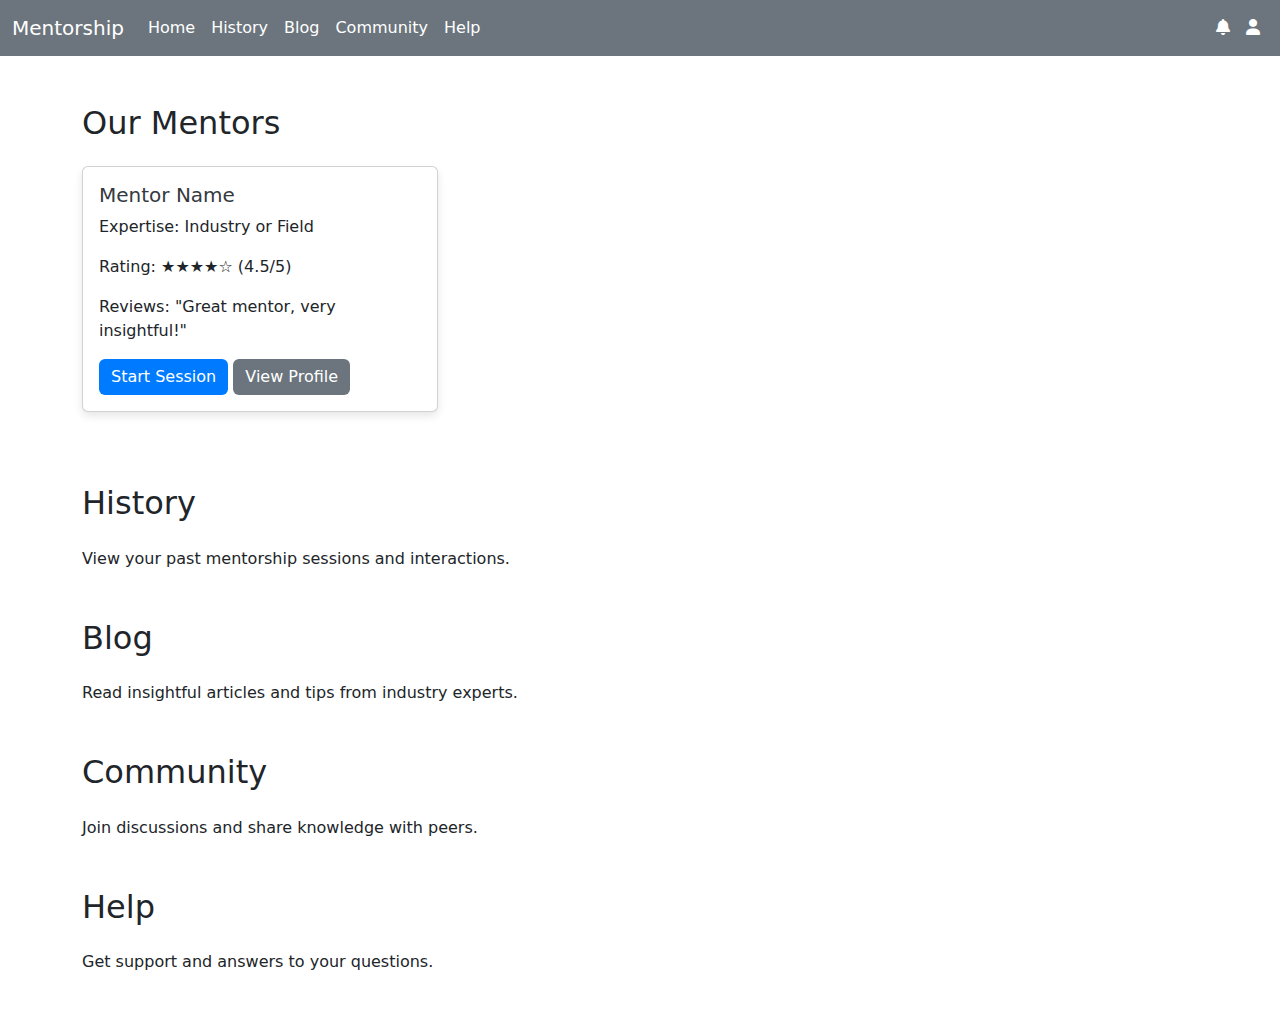
<file: site.html>
<!DOCTYPE html>
<html lang="en">

<head>
    <meta charset="UTF-8">
    <meta name="viewport" content="width=device-width, initial-scale=1.0">
    <title>Mentorship Website</title>
    <!-- Bootstrap CSS -->
    <link href="https://cdn.jsdelivr.net/npm/bootstrap@5.3.0/dist/css/bootstrap.min.css" rel="stylesheet">
    <!-- Font Awesome for Icons -->
    <link rel="stylesheet" href="https://cdnjs.cloudflare.com/ajax/libs/font-awesome/6.0.0/css/all.min.css">
    <!-- Custom CSS -->
    <style>
        body {
            padding-top: 56px;
        }
        .mentor-card {
            box-shadow: 0 4px 8px rgba(0, 0, 0, 0.1);
            transition: transform 0.2s;
        }
        .mentor-card:hover {
            transform: scale(1.02);
        }
        .navbar-custom {
            background-color: #6c757d;
        }
        .nav-link {
            color: #fff !important;
        }
        .nav-link:hover {
            color: #f8f9fa !important;
        }
        .card-title {
            color: #343a40;
        }
        .btn-primary {
            background-color: #007bff;
            border: none;
        }
        .btn-secondary {
            background-color: #6c757d;
            border: none;
        }
    </style>
</head>

<body>

    <!-- Navigation Bar -->
    <nav class="navbar navbar-expand-lg navbar-dark navbar-custom fixed-top">
        <div class="container-fluid">
            <a class="navbar-brand" href="#">Mentorship</a>
            <button class="navbar-toggler" type="button" data-bs-toggle="collapse" data-bs-target="#navbarNav"
                aria-controls="navbarNav" aria-expanded="false" aria-label="Toggle navigation">
                <span class="navbar-toggler-icon"></span>
            </button>
            <div class="collapse navbar-collapse" id="navbarNav">
                <ul class="navbar-nav me-auto mb-2 mb-lg-0">
                    <li class="nav-item">
                        <a class="nav-link" href="#home">Home</a>
                    </li>
                    <li class="nav-item">
                        <a class="nav-link" href="#history">History</a>
                    </li>
                    <li class="nav-item">
                        <a class="nav-link" href="#blog">Blog</a>
                    </li>
                    <li class="nav-item">
                        <a class="nav-link" href="#community">Community</a>
                    </li>
                    <li class="nav-item">
                        <a class="nav-link" href="#help">Help</a>
                    </li>
                </ul>
                <ul class="navbar-nav ms-auto">
                    <li class="nav-item">
                        <a class="nav-link" href="#notifications">
                            <i class="fa-solid fa-bell"></i>
                        </a>
                    </li>
                    <li class="nav-item">
                        <a class="nav-link" href="#profile">
                            <i class="fa-solid fa-user"></i>
                        </a>
                    </li>
                </ul>
            </div>
        </div>
    </nav>

    <!-- Content Sections -->

    <!-- Home Section -->
    <section id="home" class="container mt-5">
        <h2 class="mb-4">Our Mentors</h2>
        <div class="row">
            <!-- Mentor Cards -->
            <!-- Repeat this block for each mentor -->
            <div class="col-md-6 col-lg-4 mb-4">
                <div class="card mentor-card">
                    <div class="card-body">
                        <h5 class="card-title">Mentor Name</h5>
                        <p class="card-text">Expertise: Industry or Field</p>
                        <p class="card-text">Rating: ★★★★☆ (4.5/5)</p>
                        <p class="card-text">Reviews: "Great mentor, very insightful!"</p>
                        <a href="#" class="btn btn-primary">Start Session</a>
                        <a href="#" class="btn btn-secondary">View Profile</a>
                    </div>
                </div>
            </div>
            <!-- Repeat till 20 mentors -->
        </div>
    </section>

    <!-- History Section -->
    <section id="history" class="container mt-5">
        <h2 class="mb-4">History</h2>
        <p>View your past mentorship sessions and interactions.</p>
    </section>

    <!-- Blog Section -->
    <section id="blog" class="container mt-5">
        <h2 class="mb-4">Blog</h2>
        <p>Read insightful articles and tips from industry experts.</p>
    </section>

    <!-- Community Section -->
    <section id="community" class="container mt-5">
        <h2 class="mb-4">Community</h2>
        <p>Join discussions and share knowledge with peers.</p>
    </section>

    <!-- Help Section -->
    <section id="help" class="container mt-5 mb-5">
        <h2 class="mb-4">Help</h2>
        <p>Get support and answers to your questions.</p>
    </section>

    <!-- Bootstrap JS and dependencies -->
    <script src="https://cdn.jsdelivr.net/npm/bootstrap@5.3.0/dist/js/bootstrap.bundle.min.js"></script>
</body>

</html>
</file>
